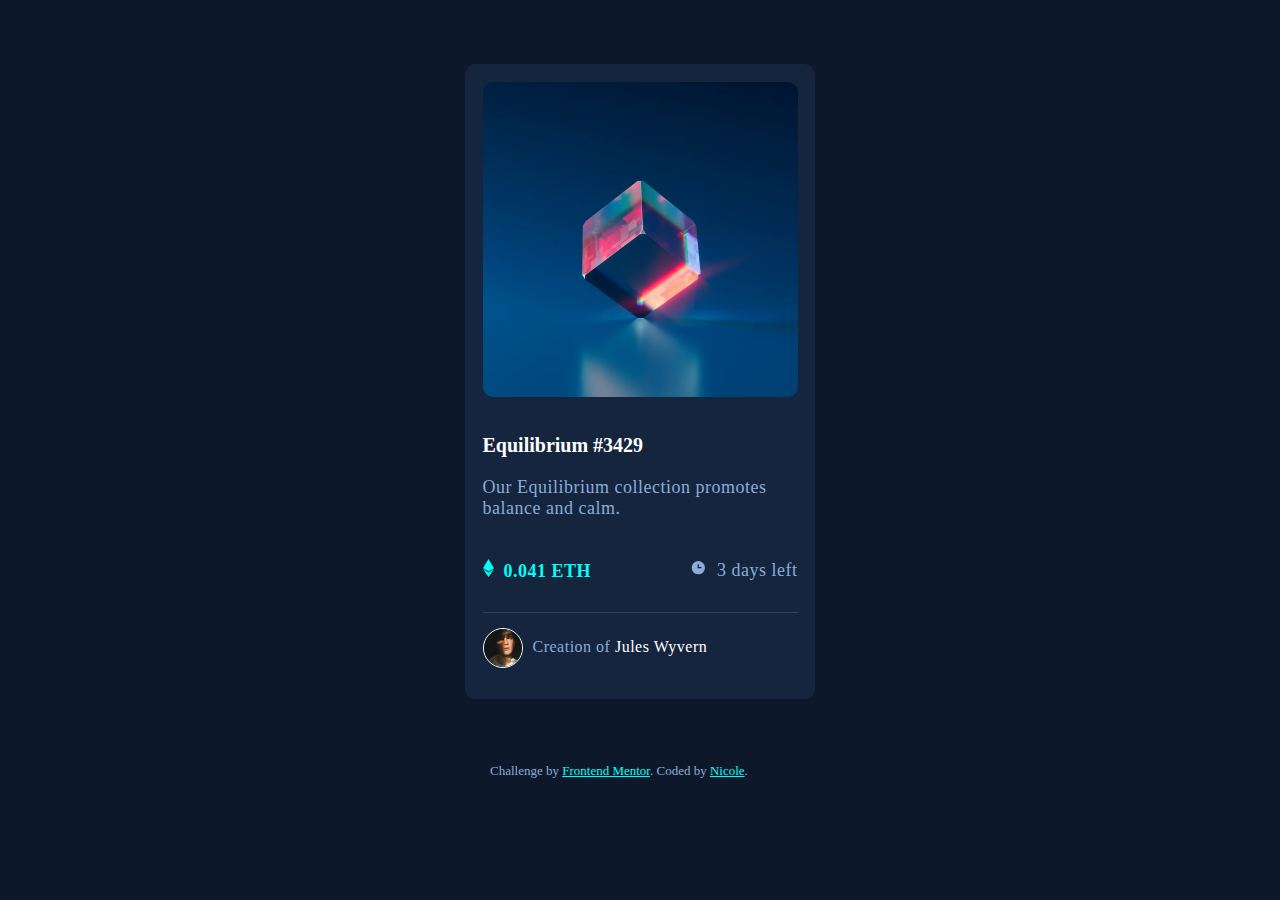
<file: index.html>
<!DOCTYPE html>
<html lang="en">
<head>
  <meta charset="UTF-8">
  <meta name="viewport" content="width=device-width, initial-scale=1.0"> <!-- displays site properly based on user's device -->

  <link rel="icon" type="image/png" sizes="32x32" href="./images/favicon-32x32.png">
  <link rel="stylesheet" type="text/css" href="style.css">
  <link rel="stylesheet" href="https://fonts.google.com/specimen/Outfit">
  
  <title>Frontend Mentor | NFT preview card component</title>
</head>
<body>
  <main>
    <div class="main-photo-container">
      <a href="images/image-equilibrium.jpg" class="main-photo-container-link"> <img src="images/icon-view.svg" alt="view"></a>
      <img src="images/image-equilibrium.jpg" class="main-photo" alt="Equilibrium">
    </div>

    <div class="main-part">
      <h1>Equilibrium #3429</h1>

      <p>Our Equilibrium collection promotes balance and calm.</p>
      <div class="main-info">
        <b><img src="images/icon-ethereum.svg" alt="ethereum">0.041 ETH</b>
        <small><img src="images/icon-clock.svg" alt="clock">3 days left</small>
      </div>
  
      <div class="main-footer">
        <img src="images/image-avatar.png" alt="avatar">
        <p>Creation of <span>Jules Wyvern</span></p>
      </div>
    </div>  
  
  </main>
  <footer>
    Challenge by <a href="https://www.frontendmentor.io?ref=challenge" target="_blank" class="cyan">Frontend Mentor</a>. 
    Coded by <a href="#" class="cyan">Nicole</a>.
  </footer>
</body>
</html>
</file>
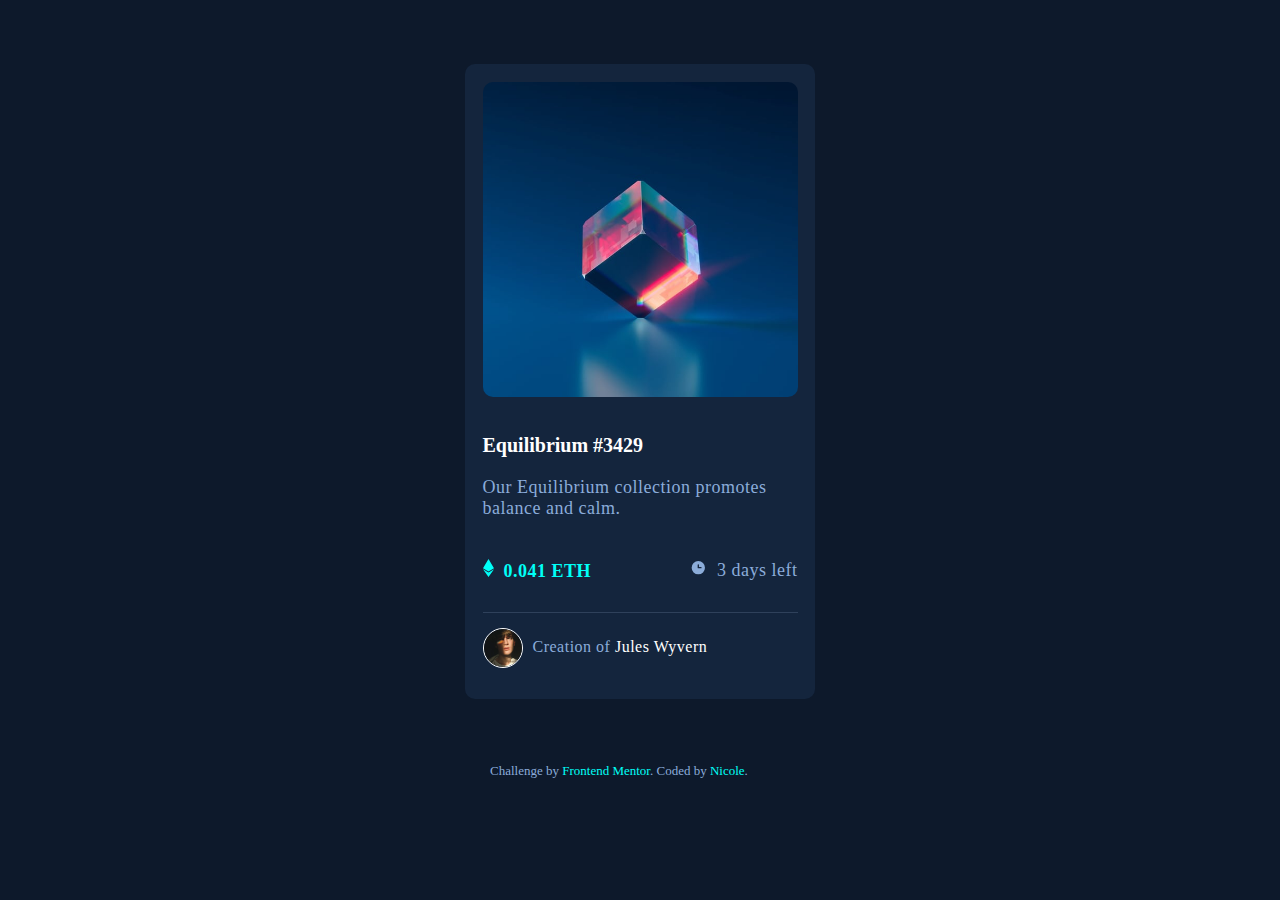
<file: nft-preview-card-component-main/index.html>
<!DOCTYPE html>
<html lang="en">
<head>
  <meta charset="UTF-8">
  <meta name="viewport" content="width=device-width, initial-scale=1.0"> <!-- displays site properly based on user's device -->

  <link rel="icon" type="image/png" sizes="32x32" href="./images/favicon-32x32.png">
  <link rel="stylesheet" type="text/css" href="style.css">
  
  <title>Frontend Mentor | NFT preview card component</title>
</head>
<body>
  <main>
    <div class="main-photo-container">
      <a href="images/image-equilibrium.jpg" class="main-photo-container-link"><img src="images/icon-view.svg"></a>
      <img src="images/image-equilibrium.jpg" class="main-photo" alt="Equilibrium">
    </div>

    <div class="main-part">
      <h2>Equilibrium #3429</h2>

      <p>Our Equilibrium collection promotes balance and calm.</p>
      <div class="main-info">
        <b><img src="images/icon-ethereum.svg">0.041 ETH</b>
        <small><img src="images/icon-clock.svg">3 days left</small>
      </div>
  
      <div class="main-footer">
        <img src="images/image-avatar.png" alt="avatar">
        <p>Creation of <span>Jules Wyvern</span></p>
      </div>
    </div>  
  
  </main>
  <footer>
    Challenge by <a href="https://www.frontendmentor.io?ref=challenge" target="_blank">Frontend Mentor</a>. 
    Coded by <a href="#">Nicole</a>.
  </footer>
</body>
</html>
</file>
<file: style.css>
html{
	font-size: 10px;
}
*{
	margin: 0;
	padding: 0;
	box-sizing: border-box;
}
body {
	background-color: hsl(217, 54%, 11%);
	width: 100%;
	font-family: Outfit;
	color: hsl(215, 51%, 70%);
}

main{
	margin: 5% auto;
	width: 350px;
	background-color: hsl(216, 50%, 16%);
	border-radius: 10px;
}

footer {
    margin: 0 auto;
    width: 300px;
    font-size: 1.3rem;
}

p, b, small{
	font-size: 1.8rem;
	letter-spacing: 0.05rem;
}
h1{
	font-size: 2rem;
	color: hsl(0, 0%, 100%);
	margin-bottom: 20px;
	cursor: pointer;
}
p span{
	color: hsl(0, 0%, 100%);
	cursor: pointer;
}

h1:hover, p span:hover{
	color: hsl(178, 100%, 50%);
}

.main-info{
	display: flex;
	justify-content: space-between;
	margin: 30px 0;
}
.main-info img {
	margin-right: 10px;
	margin-top: 10px;
}
.main-info b{
	color: hsl(178, 100%, 50%);
	font-weight: 600;
}

.main-photo, .main-photo-container-link{
	width: 90%;
	height: auto;
	margin: 5% 5%;
	border-radius: 10px;
	cursor: pointer;
}
.main-photo-container{
	position: relative;
}

.main-photo-container-link{
	position: absolute;
	background-color: hsl(178, 100%, 50%);
	opacity: 0;
}
.main-photo-container a img{
	display: block;
    margin: auto;
    margin-top: 35%;
    margin-bottom: 35%;
    width: 30%;
}
.main-photo-container-link:hover{
	opacity: 0.7;
}
.main-part{
	width: 90%;
	margin: 5% 5%;
}
.main-footer{
	border-top: 1px solid hsl(215, 32%, 27%);
	display: flex;
	padding: 5% 0;
}
.main-footer img{
	width: 40px;
	border: 1px solid hsl(0, 0%, 100%);
	border-radius: 50%;
	margin-bottom: 15px;
}
.main-footer p {
	font-size: 1.6rem;
	margin-left: 10px;
	margin-top: 10px;
}
.cyan{
	color: hsl(178, 100%, 50%);
}

@media(max-width: 400px){
	main{
		width: 300px;
	}
}
</file>
<file: nft-preview-card-component-main/style.css>
html{
	font-size: 10px;
}
*{
	margin: 0;
	padding: 0;
	box-sizing: border-box;
}
body {
	background-color: hsl(217, 54%, 11%);
	width: 100%;
	font-family: Outfit;
	color: hsl(215, 51%, 70%);
}

main{
	margin: 5% auto;
	width: 350px;
	background-color: hsl(216, 50%, 16%);
	border-radius: 10px;
}

footer {
    margin: 0 auto;
    width: 300px;
    font-size: 1.3rem;
}

p, b, small{
	font-size: 1.8rem;
	letter-spacing: 0.05rem;
}
h2{
	font-size: 2rem;
	color: hsl(0, 0%, 100%);
	margin-bottom: 20px;
	cursor: pointer;
}
p span{
	color: hsl(0, 0%, 100%);
	cursor: pointer;
}

h2:hover, p span:hover{
	color: hsl(178, 100%, 50%);
}

.main-info{
	display: flex;
	justify-content: space-between;
	margin: 30px 0;
}
.main-info img {
	margin-right: 10px;
	margin-top: 10px;
}
.main-info b{
	color: hsl(178, 100%, 50%);
	font-weight: 600;
}

.main-photo, .main-photo-container-link{
	width: 90%;
	height: auto;
	margin: 5% 5%;
	border-radius: 10px;
	cursor: pointer;
}
.main-photo-container{
	position: relative;
}

.main-photo-container-link{
	position: absolute;
	background-color: hsl(178, 100%, 50%);
	opacity: 0;
}
.main-photo-container a img{
	display: block;
    margin: auto;
    margin-top: 35%;
    margin-bottom: 35%;
    width: 30%;
}
.main-photo-container-link:hover{
	opacity: 0.7;
}
.main-part{
	width: 90%;
	margin: 5% 5%;
}
.main-footer{
	border-top: 1px solid hsl(215, 32%, 27%);
	display: flex;
	padding: 5% 0;
}
.main-footer img{
	width: 40px;
	border: 1px solid hsl(0, 0%, 100%);
	border-radius: 50%;
	margin-bottom: 15px;
}
.main-footer p {
	font-size: 1.6rem;
	margin-left: 10px;
	margin-top: 10px;
}
footer a{
	text-decoration: none;
	color: hsl(178, 100%, 50%);
}

@media(max-width: 400px){
	main{
		width: 300px;
	}
}
</file>
